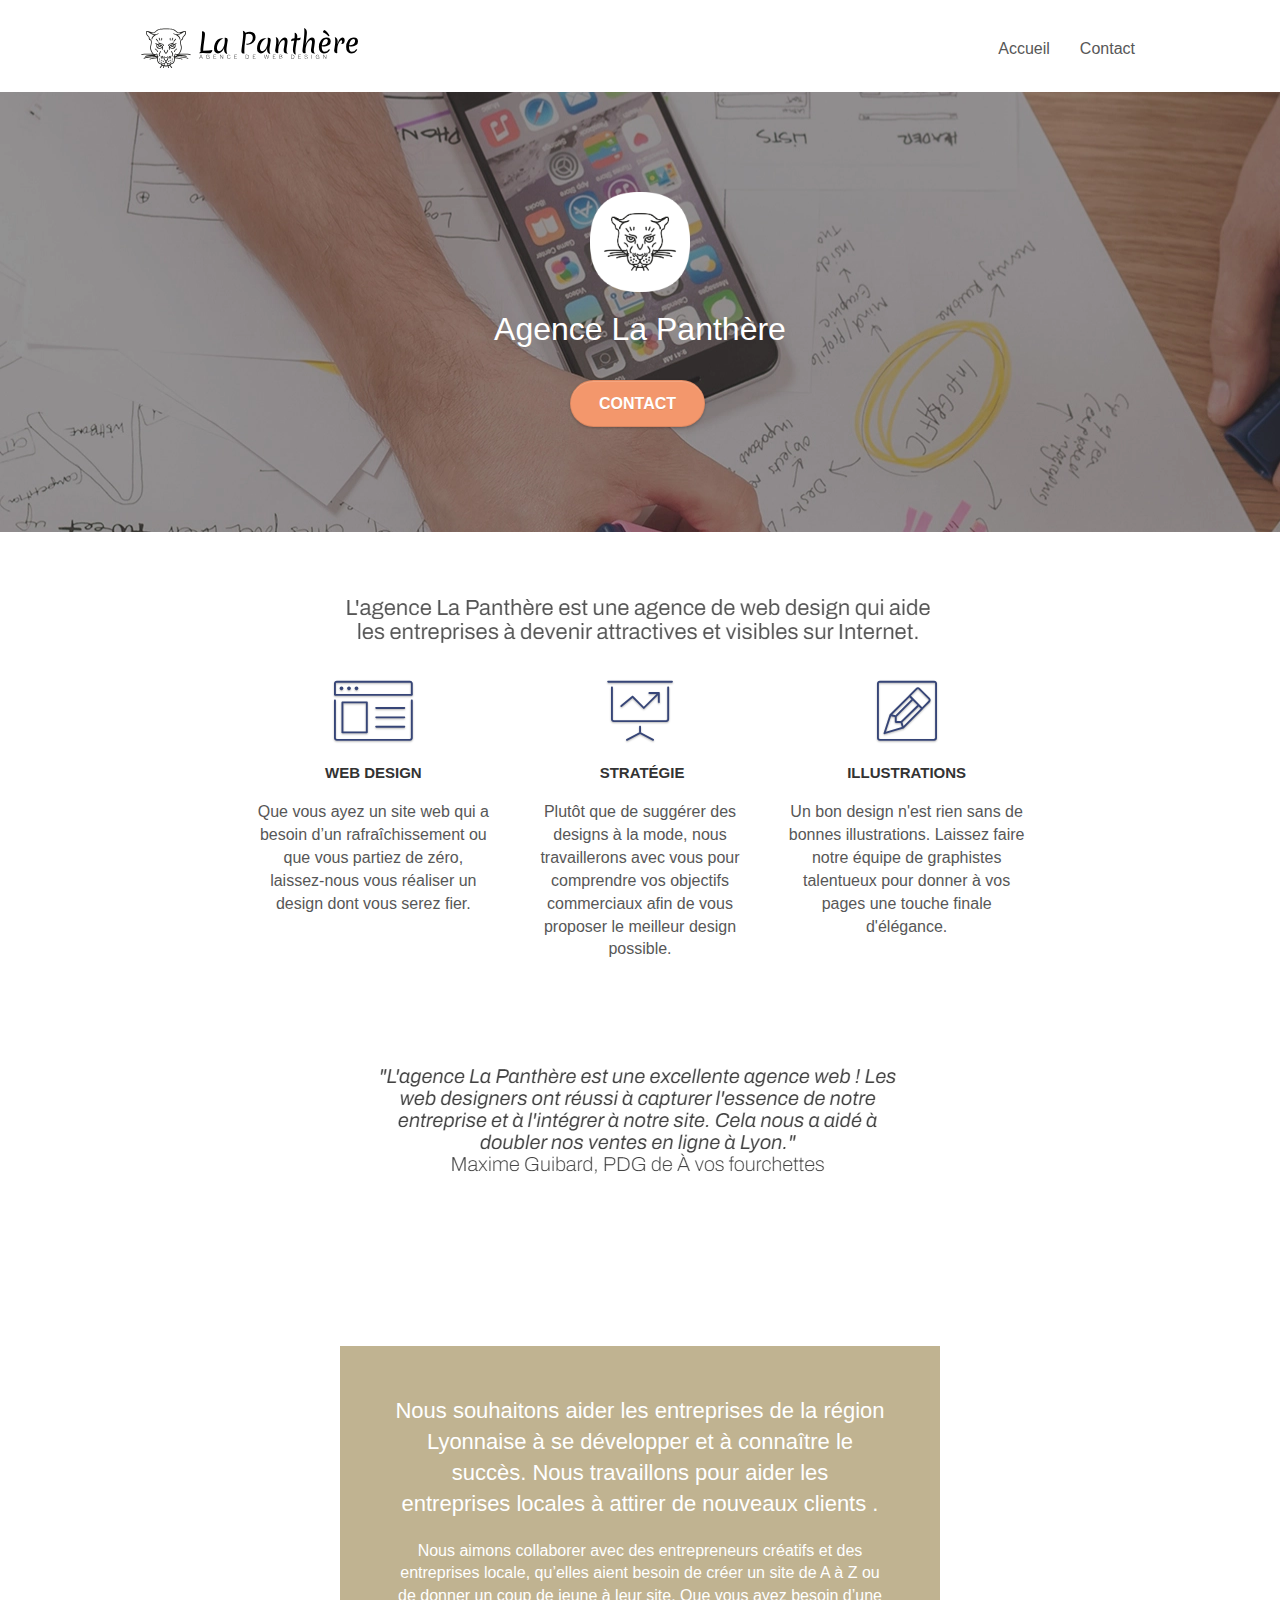
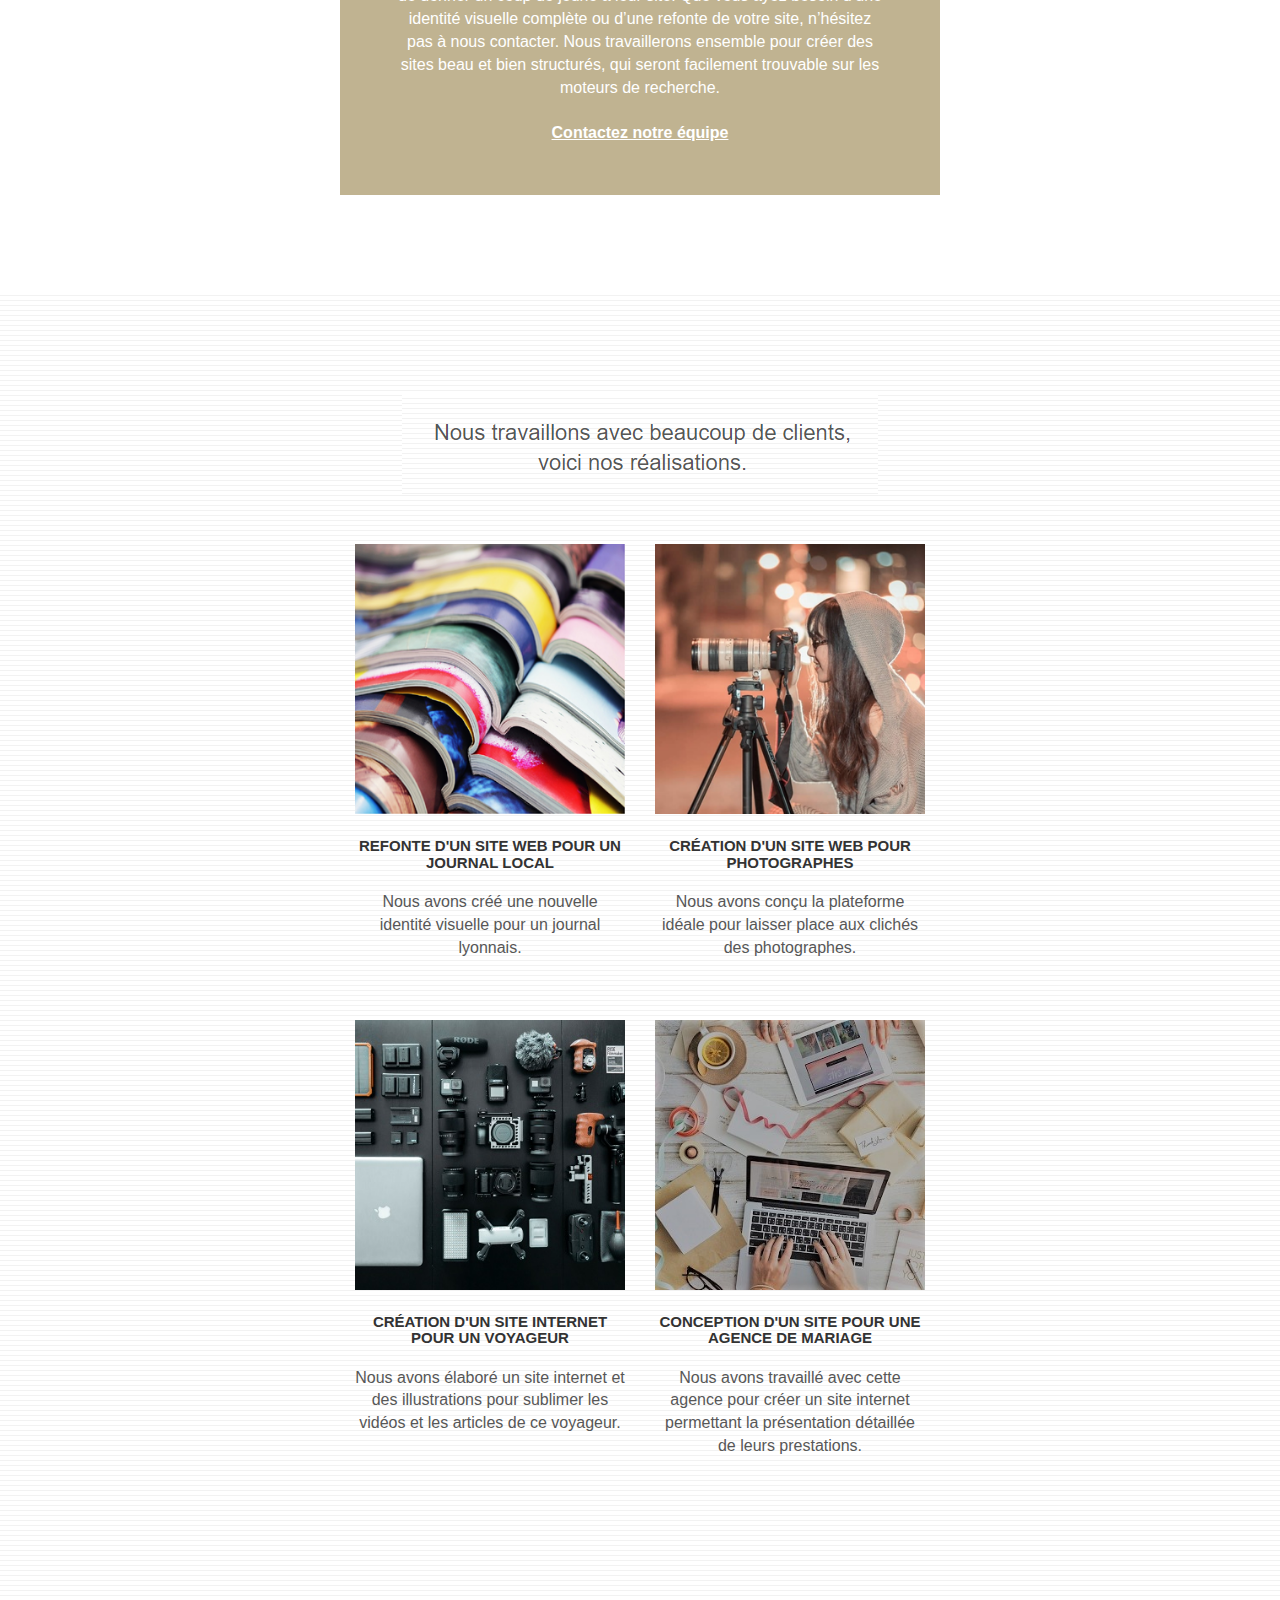
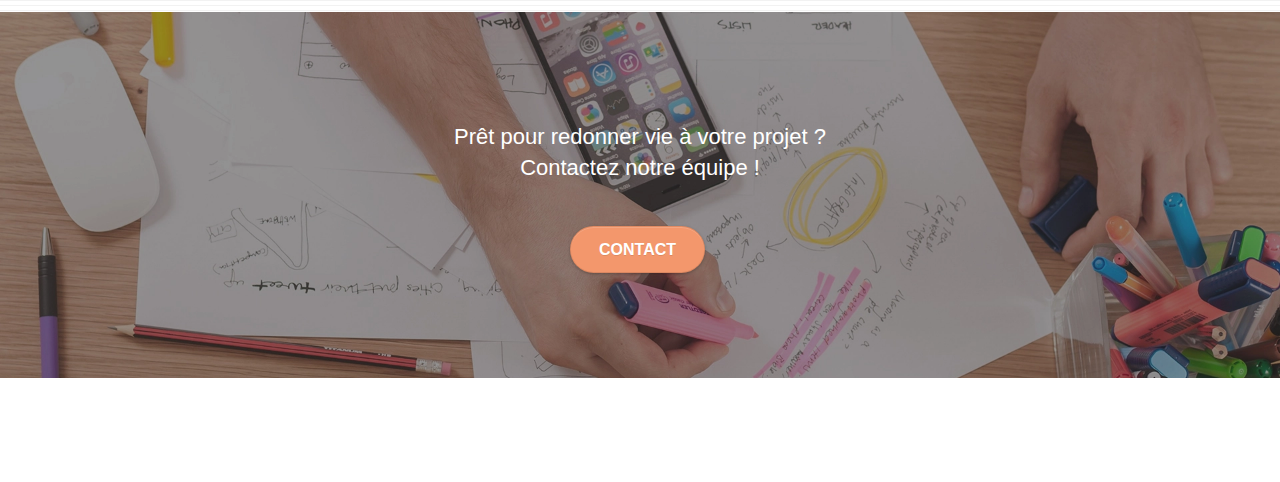
<file: index.html>
<!doctype html>
<html lang="fr">
<head>
    <meta charset="utf-8">
    <meta name="keywords" content="Lyon agence design">
    <meta name="description" content="Nous souhaitons aider les entreprises de la région Lyonnaise à se développer et à connaître le succès. Nous travaillons pour aider les entreprises locales à attirer de nouveaux clients .">
    <meta name="viewport" content="width=device-width, initial-scale=1.0, viewport-fit=cover">
    <link rel="shortcut icon" type="image/png" href="favicon.jpg">
    
	<link rel="stylesheet" type="text/css" href="./css/bootstrap.css">
	<link rel="stylesheet" type="text/css" href="style.css">
	<link rel="stylesheet" type="text/css" href="./css/font-awesome.css">
	<link rel="stylesheet" type="text/css" href="./css/et-line.css">
	
    
	<script src="./js/jquery-2.1.0.js"></script>
	<script src="./js/bootstrap.js"></script>
	<script src="./js/blocs.js"></script>
	<script src="./js/jquery.touchSwipe.js" defer></script>
	<script src="./js/gmaps.js"></script>

    <title>La Panthère agence de web design</title>

    
<!-- Analytics -->
 
<!-- Analytics END -->
    
</head>
<body>
<!-- Principal conteneur -->
<div class="page-container">
    
<!-- bloc-0 -->
<div class="bloc bgc-white l-bloc " id="bloc-0">
	<div class="container bloc-sm">

		<nav class="navbar row">
			<div class="navbar-header">
				<a class="navbar-brand" href="index.html"><img src="img/agence-la-panthere-monochrome.svg" alt="paris web design logo agence web meilleure agence" height="40" /></a>
				<button id="nav-toggle" type="button" class="ui-navbar-toggle navbar-toggle" data-toggle="collapse" data-target=".navbar-1">
					<span class="sr-only">Toggle navigation</span><span class="icon-bar"></span><span class="icon-bar"></span><span class="icon-bar"></span>
				</button>
			</div>
			<div class="collapse navbar-collapse navbar-1 special-dropdown-nav">
				<ul class="site-navigation nav navbar-nav">
					<li>
						<a href="index.html">Accueil</a>
					</li>
					<li>
					</li>
					<li>
						<a href="page2.html">Contact</a>
					</li>
				</ul>
			</div>
		</nav>
	</div>
</div>
<!-- bloc-0 END -->

<!-- bloc-1-presentation -->
<div class="bloc bgc-dark-slate-blue bg-banniere d-bloc bg-t-edge bloc-bg-texture texture-paper b-parallax" id="bloc-1-hero">
	<div class="container bloc-lg">
		<div class="row tight-width-whitespace">
			<div class="col-sm-12">
				<img src="img/logo.png" class="center-block image-resize-mode" width="100" alt="Agence La Panthère, agence web paris, création logo paris" />
				<h1 class="text-center hero-bloc-text tc-white ">
					Agence La Panthère
				</h1>
				<div class="text-center">
					<a href="page2.html" class="btn btn-lg btn-clean btn-rd cta-hero btn-atomic-tangerine" id="cta-hero">Contact</a>
				</div>
			</div>
		</div>
	</div>
</div>
<!-- bloc-1-presentation END -->

<!-- bloc-2-services -->
<div class="bloc bgc-white l-bloc" id="bloc-2-services">
	<div class="container bloc-md">
		<div class="row">
			<div class="col-sm-12 text-center">
				<img alt="agence web, agence web paris, web design paris, stratégie web" src="img/title.png" />
			</div>
		</div>
		<div class="row voffset-lg med-width-whitespace">
			<div class="col-sm-4">
				<div class="text-center">
					<span class="et-icon-browser sm-shadow icon-dark-slate-blue icons icon-lg"></span>
				</div>
				<h3 class="mg-md text-center">
					Web design
				</h3>
				<p class="text-center ">
					Que vous ayez un site web qui a besoin d&rsquo;un rafraîchissement ou que vous partiez de zéro, laissez-nous vous réaliser un design dont vous serez fier.
				</p>
			</div>
			<div class="col-sm-4">
				<div class="text-center">
					<span class="et-icon-presentation sm-shadow icon-dark-slate-blue icons icon-lg"></span>
				</div>
				<h3 class="mg-md text-center">
					&nbsp;Stratégie
				</h3>
				<p class="text-center ">
					Plutôt que de suggérer des designs à la mode, nous travaillerons avec vous pour comprendre vos objectifs commerciaux afin de vous proposer le meilleur design possible.<br>
				</p>
			</div>
			<div class="col-sm-4">
				<div class="text-center">
					<span class="et-icon-edit sm-shadow icon-dark-slate-blue icons icon-lg"></span>
				</div>
				<h3 class="mg-md text-center">
					Illustrations
				</h3>
				<p class="text-center ">
					Un bon design n'est rien sans de bonnes illustrations. Laissez faire notre équipe de graphistes talentueux pour donner à vos pages une touche finale d'élégance.
				</p>
			</div>
		</div>
		<div class="row voffset-lg voffset">
			<div class="col-xs-12 col-md-8 col-md-offset-2 text-center">
				<img alt="agence web, agence web paris, web design paris, stratégie web" src="img/citation.png" />

			</div>
		</div>
	</div>
</div>
<!-- bloc-2-services END -->

<!-- bloc-3-what-i-do -->
<div class="bloc tc-white bgc-atomic-tangerine bg-presentation d-bloc bloc-bg-texture texture-paper b-parallax" id="bloc-3-what-i-do">
	<div class="container bloc-lg">
		<div class="row tight-width-whitespace black-background">
			<div class="col-sm-12">
				<h2 class="mg-md text-center tc-white">
					Nous souhaitons aider les entreprises de la région Lyonnaise à se développer et à connaître le succès. Nous travaillons pour aider les entreprises locales à attirer de nouveaux clients .<br>
				</h2>
				<p class="text-center white">
					Nous aimons collaborer avec des entrepreneurs créatifs et des entreprises locale, qu’elles aient besoin de créer un site de A à Z ou de donner un coup de jeune à leur site. Que vous ayez besoin d’une identité visuelle complète ou d’une refonte de votre site, n’hésitez pas à nous contacter. Nous travaillerons ensemble pour créer des sites beau et bien structurés, qui seront facilement trouvable sur les moteurs de recherche. <br><br><a class="ltc-white bold-link" href="page2.html">Contactez notre équipe</a><br>
				</p>
			</div>
		</div>
	</div>
</div>
<!-- bloc-3-what-i-do END -->

<!-- bloc-4-portfolio -->
<div class="bloc bgc-white bg-lines-h2-bg bg-repeat l-bloc" id="bloc-4-portfolio">
	<div class="container bloc-lg">
		<div class="row">
			<div class="col-sm-12 text-center">
				<img alt="agence web, agence web paris, web design paris, stratégie web" src="img/title2.png" />
			</div>
		</div>
		<div class="row tight-width-whitespace portfolio-row">
			<div class="col-sm-6">
				<a href="#" data-lightbox="img/1.jpg" data-gallery-id="gallery-1" data-caption="Refonte d'un site web pour un journal local" data-frame="snapshot-lb"><img src="img/1.webp" alt="paris web design logo agence web meilleure agence et refonte site web journal" class="img-responsive portfolio-thumb" /></a>
				<h3 class="mg-md text-center">
					Refonte d'un site web pour un journal local
				</h3>
				<p class="text-center">
					Nous avons créé une nouvelle identité visuelle pour un journal lyonnais.
				</p>
			</div>
			<div class="col-sm-6">
				<a href="#" data-lightbox="img/2.jpg" data-gallery-id="gallery-1" data-caption="Création d'un site web pour photographes" data-frame="snapshot-lb"><img src="img/2.webp" class="img-responsive portfolio-thumb" alt="paris web design logo agence web meilleure agence, Création d'un site web pour photographes" /></a>
				<h3 class="mg-md text-center">
					Création d'un site web pour photographes
				</h3>
				<p class="text-center">
					Nous avons conçu la plateforme idéale pour laisser place aux clichés des photographes.
				</p>
			</div>
		</div>
		<div class="row tight-width-whitespace portfolio-row">
			<div class="col-sm-6">
				<a href="#" data-lightbox="img/3.bmp" data-gallery-id="gallery-1" data-caption="Création d'un site internet pour un voyageur" data-frame="snapshot-lb"><img src="img/3.webp" class="img-responsive portfolio-thumb" alt="paris web design logo agence web meilleure agence, Création d'un site web pour voyageur"/></a>
				<h3 class="mg-md text-center">
					Création d'un site internet pour un voyageur
				</h3>
				<p class="text-center">
					Nous avons élaboré un site internet et des illustrations pour sublimer les vidéos et les articles de ce voyageur.
				</p>
			</div>
			<div class="col-sm-6">
				<a href="#" data-lightbox="img/4.bmp" data-gallery-id="gallery-1" data-caption="Conception d'un site pour une agence de mariage" data-frame="snapshot-lb"><img src="img/4.webp" class="img-responsive portfolio-thumb" alt="paris web design logo agence web meilleure agence, Création d'un site web pour agence de mariage" /></a>
				<h3 class="mg-md text-center">
					Conception d'un site pour une agence de mariage
				</h3>
				<p class="text-center">
					Nous avons travaillé avec cette agence pour créer un site internet permettant la présentation détaillée de leurs prestations.
				</p>
			</div>
		</div>
	</div>
</div>
<!-- bloc-4-portfolio END -->

<!-- bloc-5-cta -->
<div class="bloc bgc-dark-slate-blue bg-banniere d-bloc bloc-bg-texture texture-paper" id="bloc-5-cta">
	<div class="container bloc-lg">
		<div class="row">
			<h2 class="mg-md text-center tc-white">
				Prêt pour redonner vie à votre projet ?<br>Contactez notre équipe !
			</h2>
			<div class="col-sm-12 text-center">
				<a href="page2.html" class="btn btn-atomic-tangerine btn-clean btn-rd btn-lg cta-hero">Contact</a>
			</div>
		</div>
	</div>
</div>
<!-- bloc-5-cta END -->

<!-- Footer - bloc-8 -->
<div class="bloc bgc-atomic-tangerine d-bloc" id="bloc-8">
	<div class="container bloc-sm">
		<div class="row">
			<div class="col-sm-12">
				<p class="text-center white">
					Agence La Panthère - Agence web basée à Lyon.<br>
				</p>
				<div class="row row-no-gutters social">
					<div class="col-sm-3">
						<div class="text-center">
							<a class="social" href="index.html" aria-label="Twitter"><span class="fa fa-twitter icon-md"></span></a>
						</div>
					</div>
					<div class="col-sm-3">
						<div class="text-center">
							<a class="social" href="index.html" aria-label="Facebook"><span class="fa fa-facebook icon-md"></span></a>
						</div>
					</div>
					<div class="col-sm-3">
						<div class="text-center">
							<a class="social" href="index.html" aria-label="Dribbble"><span class="fa fa-dribbble icon-md"></span></a>
						</div>
					</div>
					<div class="col-sm-3">
						<div class="text-center">
							<a class="social" href="index.html" aria-label="Instagram"><span class="fa fa-instagram icon-md"></span></a>
						</div>
					</div>
				</div>
			</div>
		</div>
	</div>
</div>
<!-- Footer - bloc-8 END -->

</div>
<!-- Principal conteneur END -->
    

</body>
</html>
</file>
<file: style.css>
body {
    margin: 0;
    padding: 0;
    background: #FFF;
    overflow-x: hidden;
    -webkit-font-smoothing: antialiased;
    -moz-osx-font-smoothing: grayscale;
}

a,
button {
    transition: all .3s ease-in-out;
    outline: none!important;
}

a:hover {
    text-decoration: none;
    cursor: pointer;
}

#page-loading-blocs-notifaction {
    position: fixed;
    top: 0;
    bottom: 0;
    width: 100%;
    z-index: 100000;
    background: #FFFFFF url("img/pageload-spinner.gif") no-repeat center center;
}

.bloc {
    width: 100%;
    clear: both;
    background: 50% 50% no-repeat;
    padding: 0 50px;
    -webkit-background-size: cover;
    -moz-background-size: cover;
    -o-background-size: cover;
    background-size: cover;
    position: relative;
}

.bloc .container {
    padding-left: 0;
    padding-right: 0;
}

.bloc-lg {
    padding: 100px 50px;
}

.bloc-md {
    padding: 50px;
}

.bloc-sm {
    padding: 20px 50px;
}

.bg-center,
.bg-l-edge,
.bg-r-edge,
.bg-t-edge,
.bg-b-edge,
.bg-tl-edge,
.bg-bl-edge,
.bg-tr-edge,
.bg-br-edge,
.bg-repeat {
    -webkit-background-size: auto!important;
    -moz-background-size: auto!important;
    -o-background-size: auto!important;
    background-size: auto!important;
}

.bg-repeat {
    background: repeat;
}

.bg-t-edge {
    background: top no-repeat;
}

.bloc-bg-texture::before {
    content: "";
    background-size: 2px 2px;
    position: absolute;
    top: 0;
    bottom: 0;
    left: 0;
    right: 0;
}

.b-parallax {
    background-attachment: fixed;
}

.d-bloc {
    color: rgba(255, 255, 255, .7);
}

.d-bloc button:hover {
    color: rgba(255, 255, 255, .9);
}

.d-bloc .icon-round,
.d-bloc .icon-square,
.d-bloc .icon-rounded,
.d-bloc .icon-semi-rounded-a,
.d-bloc .icon-semi-rounded-b {
    border-color: rgba(255, 255, 255, .9);
}

.d-bloc .divider-h span {
    border-color: rgba(255, 255, 255, .2);
}

.d-bloc .a-btn,
.d-bloc .navbar a,
.d-bloc .navbar-brand,
.d-bloc a .icon-sm,
.d-bloc a .icon-md,
.d-bloc a .icon-lg,
.d-bloc a .icon-xl,
.d-bloc h1 a,
.d-bloc h2 a,
.d-bloc h3 a,
.d-bloc h4 a,
.d-bloc h5 a,
.d-bloc h6 a,
.d-bloc p a {
    color: rgba(255, 255, 255, .6);
}

.d-bloc .a-btn:hover,
.d-bloc .navbar a:hover,
.d-bloc .navbar-brand:hover,
.d-bloc a:hover .icon-sm,
.d-bloc a:hover .icon-md,
.d-bloc a:hover .icon-lg,
.d-bloc a:hover .icon-xl,
.d-bloc h1 a:hover,
.d-bloc h2 a:hover,
.d-bloc h3 a:hover,
.d-bloc h4 a:hover,
.d-bloc h5 a:hover,
.d-bloc h6 a:hover,
.d-bloc p a:hover {
    color: rgba(255, 255, 255, 1);
}

.d-bloc .navbar-toggle .icon-bar {
    background: rgba(255, 255, 255, 1);
}

.d-bloc .btn-wire,
.d-bloc .btn-wire:hover {
    color: rgba(255, 255, 255, 1);
    border-color: rgba(255, 255, 255, 1);
}

.d-bloc .panel {
    color: rgba(0, 0, 0, .5);
}

.d-bloc .panel button:hover {
    color: rgba(0, 0, 0, .7);
}

.d-bloc .panel icon {
    border-color: rgba(0, 0, 0, .7);
}

.d-bloc .panel .divider-h span {
    border-color: rgba(0, 0, 0, .1);
}

.d-bloc .panel .a-btn {
    color: rgba(0, 0, 0, .6);
}

.d-bloc .panel .a-btn:hover {
    color: rgba(0, 0, 0, 1);
}

.d-bloc .panel .btn-wire,
.d-bloc .panel .btn-wire:hover {
    color: rgba(0, 0, 0, .7);
    border-color: rgba(0, 0, 0, .3);
}

.d-bloc .panel,
.l-bloc {
    color: rgba(0, 0, 0, .5);
}

.d-bloc .panel button:hover,
.l-bloc button:hover {
    color: rgba(0, 0, 0, .7);
}

.l-bloc .icon-round,
.l-bloc .icon-square,
.l-bloc .icon-rounded,
.l-bloc .icon-semi-rounded-a,
.l-bloc .icon-semi-rounded-b {
    border-color: rgba(0, 0, 0, .7);
}

.d-bloc .panel .divider-h span,
.l-bloc .divider-h span {
    border-color: rgba(0, 0, 0, .1);
}

.d-bloc .panel .a-btn,
.l-bloc .a-btn,
.l-bloc .navbar a,
.l-bloc .navbar-brand,
.l-bloc a .icon-sm,
.l-bloc a .icon-md,
.l-bloc a .icon-lg,
.l-bloc a .icon-xl,
.l-bloc h1 a,
.l-bloc h2 a,
.l-bloc h3 a,
.l-bloc h4 a,
.l-bloc h5 a,
.l-bloc h6 a,
.l-bloc p a {
    color: rgba(0, 0, 0, .6);
}

.d-bloc .panel .a-btn:hover,
.l-bloc .a-btn:hover,
.l-bloc .navbar a:hover,
.l-bloc .navbar-brand:hover,
.l-bloc a:hover .icon-sm,
.l-bloc a:hover .icon-md,
.l-bloc a:hover .icon-lg,
.l-bloc a:hover .icon-xl,
.l-bloc h1 a:hover,
.l-bloc h2 a:hover,
.l-bloc h3 a:hover,
.l-bloc h4 a:hover,
.l-bloc h5 a:hover,
.l-bloc h6 a:hover,
.l-bloc p a:hover {
    color: rgba(0, 0, 0, 1);
}

.l-bloc .navbar-toggle .icon-bar {
    color: rgba(0, 0, 0, .6);
}

.d-bloc .panel .btn-wire,
.d-bloc .panel .btn-wire:hover,
.l-bloc .btn-wire,
.l-bloc .btn-wire:hover {
    color: rgba(0, 0, 0, .7);
    border-color: rgba(0, 0, 0, .3);
}

.voffset {
    margin-top: 30px;
}

.voffset-lg {
    margin-top: 80px;
}

.row-no-gutters {
    margin-right: 0;
    margin-left: 0;
}

.row.row-no-gutters > [class^="col-"],
.row.row-no-gutters > [class*=" col-"] {
    padding-right: 0;
    padding-left: 0;
}

#bloc-1-hero h1 {
    font-size: 32px;
}

.navbar {
    margin-bottom: 0;
    z-index: 1;
}

.navbar-brand {
    height: auto;
    padding: 3px 15px;
    font-size: 25px;
    font-weight: normal;
    font-weight: 600;
    line-height: 44px;
}

.navbar-brand img {
    max-height: 200px;
    margin: 0 5px 0 0;
    display: inline;
}

.navbar-brand img[src$=svg] {
    min-width: 100px;
}

.nav-center .navbar-brand img {
    margin: 0;
}

.navbar .nav {
    padding-top: 2px;
    margin-right: -16px;
    float: right;
    z-index: 1;
}

.nav > li {
    float: left;
    margin-top: 4px;
    font-size: 16px;
}

.navbar-nav .open .dropdown-menu > li > a {
    text-align: inherit;
}

.nav > li a:hover,
.nav > li a:focus {
    background: transparent;
}

.navbar-toggle {
    margin: 10px 10px 0 0;
    border: 0px;
}

.navbar-toggle:hover {
    background: transparent!important;
}

.navbar-toggle .icon-bar {
    background-color: rgba(0, 0, 0, .5);
    width: 26px;
}

.nav-invert .navbar .nav {
    float: left;
}

.nav-invert .navbar-header,
.nav-invert .navbar-brand {
    float: right;
    position: relative;
    z-index: 2;
}

@media (min-width: 768px) {
    .site-navigation {
        position: absolute;
        top: 50%;
        right: 20px;
        transform: translate(0, -50%);
        -webkit-transform: translateY(-50%);
    }
    .nav > li .dropdown-menu a,
    .nav > li .dropdown-menu a:hover {
        color: #484848;
    }
    .nav-invert .site-navigation {
        left: 0;
        right: 0;
    }
    .nav-center {
        text-align: center;
    }
    .nav-center .navbar-header {
        width: 100%;
    }
    .nav-center .navbar-header,
    .nav-center .navbar-brand,
    .nav-center .nav > li {
        float: none;
        display: inline-block;
    }
    .nav-center .site-navigation {
        position: relative;
        width: 100%;
        right: 0;
        margin-right: 0px;
        margin-top: 20px;
    }
    .nav-center.mini-nav .navbar-toggle {
        float: none;
        margin: 10px auto 0;
    }
}

.nav > li > .dropdown a {
    background: none!important;
    display: block;
    padding: 14px 15px;
}

nav .caret {
    margin: 0 5px;
}

.dropdown-menu .dropdown-menu {
    top: -8px;
    left: 100%;
}

.dropdown-menu .dropmenu-flow-right {
    top: 100%;
    left: 0;
    margin-left: -1px;
    border-top-left-radius: 0;
    border-top-right-radius: 0;
}

.dropdown-menu .dropdown span {
    border: 4px solid black;
    border-top-color: transparent;
    border-right-color: transparent;
    border-bottom-color: transparent;
    margin: 6px -5px 0 0!important;
    float: right;
}

.mg-md {
    margin-top: 10px;
    margin-bottom: 20px;
}

.mg-lg {
    margin-top: 10px;
    margin-bottom: 40px;
}

.btn {
    margin: 0 5px 5px 0;
}

.btn.pull-right {
    margin: 0 0 5px 5px;
}

.btn-d,
.btn-d:hover,
.btn-d:focus {
    color: #FFF;
    background: rgba(0, 0, 0, .3);
}

button {
    outline: none!important;
}

.btn-rd {
    border-radius: 40px;
}

.btn-clean {
    border: 1px solid rgba(0, 0, 0, .08);
    border-bottom-color: rgba(0, 0, 0, .1);
    text-shadow: 0 1px 0 rgba(0, 0, 1, .1);
    box-shadow: 0 1px 3px rgba(0, 0, 1, .25), inset 0 1px 0 0 rgba(255, 255, 255, .15);
}

.icon-md {
    font-size: 30px!important;
}

.icon-lg {
    font-size: 60px!important;
}

.sm-shadow {
    text-shadow: 0 1px 2px rgba(0, 0, 0, .3);
}

.panel-sq,
.panel-sq .panel-heading,
.panel-sq .panel-footer {
    border-radius: 0;
}

.panel-rd {
    border-radius: 30px;
}

.panel-rd .panel-heading {
    border-radius: 29px 29px 0 0;
}

.panel-rd .panel-footer {
    border-radius: 0 0 29px 29px;
}

.form-control {
    border-color: rgba(0, 0, 0, .1);
    box-shadow: none;
}

.scrollToTop {
    width: 40px;
    height: 40px;
    position: fixed;
    bottom: 20px;
    right: 20px;
    opacity: 0;
    z-index: 500;
    transition: all .3s ease-in-out;
}

.scrollToTop span {
    margin-top: 6px;
}

.showScrollTop {
    font-size: 14px;
    opacity: 1;
}

a[data-lightbox] {
    position: relative;
    display: block;
    text-align: center;
}

a[data-lightbox]:hover::before {
    content: "+";
    font-family: "HelveticaNeue-Light", "Helvetica Neue Light", "Helvetica Neue", Helvetica, Arial;
    font-size: 32px;
    width: 50px;
    height: 50px;
    margin-left: -25px;
    border-radius: 50%;
    background: rgba(0, 0, 0, .6);
    color: #FFF;
    font-weight: 100;
    z-index: 1;
    position: absolute;
    top: 50%;
    transform: translateY(-50%);
    -webkit-transform: translateY(-50%);
}

a[data-lightbox]:hover img {
    opacity: 0.6;
    -webkit-animation-fill-mode: none;
    animation-fill-mode: none;
}

#lightbox-modal {
    display: flex;
    align-items: center;
}

#lightbox-modal .modal-dialog {
    width: 90%;
    max-width: 900px;
    margin: 0 auto 0;
}

#lightbox-modal .modal-dialog img {
    max-height: 90vh;
    margin: 0 auto;
}

.lightbox-caption {
    padding: 20px;
    color: #FFF;
    background: rgba(0, 0, 0, .5);
    position: absolute;
    left: 15px;
    right: 15px;
    bottom: 5px;
}

.close-lightbox {
    color: #FFF;
    font-size: 30px;
    position: absolute;
    top: 20px;
    right: 20px;
    z-index: 20;
    background: rgba(0, 0, 0, .5);
    border: none;
    line-height: 30px;
    padding: 0 9px 5px;
    opacity: 0.3;
}

.close-lightbox:hover,
.next-lightbox:hover,
.prev-lightbox:hover {
    opacity: 1.0;
    color: #FFF;
}

.next-lightbox,
.prev-lightbox {
    font-size: 20px;
    color: rgba(255, 255, 255, .9);
    background: rgba(0, 0, 0, .5);
    transition: all .2s ease-in-out;
    position: absolute;
    top: 45%;
    z-index: 1;
    opacity: 0.4;
}

.next-lightbox {
    padding: 6px 8px 1px 13px;
    right: 25px;
}

.prev-lightbox {
    padding: 6px 13px 1px 10px;
    left: 25px;
}

.snapshot-lb .modal-body {
    padding-bottom: 45px;
}

.snapshot-lb .lightbox-caption {
    padding: 0;
    color: rgba(0, 0, 0, .5);
    background: none;
}

h1,
h2,
h3,
h4,
h5,
h6,
p,
label,
.btn,
a {
    font-family: "helvetica";
    font-weight: 400;
    color: #575757!important;
}

.container {
    max-width: 1000px;
}

.hero-bloc-text {
    font-size: 38px;
}

.hero-bloc-text-sub {
    font-size: 36px;
}

.statement-bloc-text {
    line-height: 26px;
    font-style: italic;
    font-size: 20px;
    text-align: center;
    font-weight: lighter;
    max-width: 520px;
    margin: auto auto auto auto;
}

p {
    font-size: medium;
}

.tight-width-whitespace {
    max-width: 600px;
    margin: auto auto auto auto;
}

.h1 {
    font-size: 20px;
    font-family: "Open Sans";
}

.cta-hero {
    margin-top: 22px;
    color: #FFFFFF!important;
    text-transform: uppercase;
    padding: 12px 28px 12px 28px;
    font-size: 16px;
    font-weight: 700;
}

.social {
    max-width: 400px;
    margin: auto auto auto auto;
}

h2 {
    font-size: 22px;
    line-height: 1.4em;
}

h3 {
    font-size: 15px;
    text-transform: uppercase;
    font-weight: 700;
    color: #333333!important;
}

.med-width-whitespace {
    max-width: 800px;
    margin: auto auto auto auto;
    box-shadow: 0px 0px 0px #000000;
}

h1 {
    color: #333333!important;
}

h4 {
    color: #333333!important;
}

.icons {
    margin-bottom: 14px;
    margin-top: 24px;
}

.white {
    color: #FFFFFF!important;
    font-size: medium;
}

.portfolio-thumb {
    margin-bottom: 24px;
}

.portfolio-row {
    margin-bottom: 44px;
    margin-top: 50px;
}

.avatar {
    box-shadow: 0px 4px 9px rgba(0, 0, 0, 0.3);
}

.black-background {
    background-color: rgba(165, 147, 99, 0.7);
    padding: 40px 40px 40px 40px;
}

.bold-link {
    font-weight: 900;
    text-decoration: underline!important;
}

.bgc-white {
    background-color: #FFFFFF;
}

.tc-white {
    color: #FFFFFF!important;
}

.btn-atomic-tangerine {
    background: #F3976C;
    color: #FFFFFF!important;
}

.btn-atomic-tangerine:hover {
    background: #c27956!important;
    color: #FFFFFF!important;
}

.ltc-white {
    color: #FFFFFF!important;
}

.ltc-white:hover {
    color: #cccccc!important;
}

.ltc-atomic-tangerine {
    color: #F3976C!important;
}

.ltc-atomic-tangerine:hover {
    color: #c27956!important;
}

.icon-dark-slate-blue {
    color: #364577!important;
    border-color: #364577!important;
}

.bg-dots-bg {
    background-image: url("img/dots-bg.png");
}

.bg-lines-h2-bg {
    background-image: url("img/lines-h2-bg.png");
}

.bg-banniere {
    background-image: url("img/agence-la-panthere.webp");
}

.bg-presentation {
    background-image: url("img/image-de-presentation.webp");
}

@media (max-width: 1024px) {
    .bloc {
        padding-left: 20px;
        padding-right: 20px;
    }
    .bloc.full-width-bloc,
    .bloc-tile-2.full-width-bloc .container,
    .bloc-tile-3.full-width-bloc .container,
    .bloc-tile-4.full-width-bloc .container {
        padding-left: 0;
        padding-right: 0;
    }
}

@media (max-width: 992px) and (min-width: 768px) {
    .navbar .nav {
        max-width: 80%
    }
    .nav-center.navbar .nav {
        max-width: 100%
    }
}

@media only screen and (min-device-width: 768px) and (max-device-width: 1024px) and (orientation: landscape) {
    .b-parallax {
        background-attachment: scroll;
    }
}

@media only screen and (min-device-width: 1024px) and (max-device-width: 1366px) and (-webkit-min-device-pixel-ratio: 1.5) {
    .b-parallax {
        background-attachment: scroll;
    }
}

@media (max-width: 991px) {
    .container {
        width: 100%;
    }
    .b-parallax {
        background-attachment: scroll;
    }
    .page-container,
    #hero-bloc {
        overflow-x: hidden;
        position: relative;
    }
    .bloc {
        padding-left: constant(safe-area-inset-left);
        padding-right: constant(safe-area-inset-right);
    }
    .bloc-group,
    .bloc-group .bloc {
        display: block;
        width: 100%;
    }
    .bloc-fill-screen .fill-bloc-top-edge,
    .bloc-fill-screen .fill-bloc-bottom-edge {
        padding: 0 20px;
        padding-left: constant(safe-area-inset-left);
        padding-right: constant(safe-area-inset-right);
    }
}

@media (max-width: 767px) {
    .page-container {
        overflow-x: hidden;
        position: relative;
    }
    h1,
    h2,
    h3,
    h4,
    h5,
    h6,
    p,
    #disqus_thread {
        padding-left: 10px!important;
        padding-right: 10px!important;
    }
    .b-parallax {
        background-attachment: scroll;
    }
    .navbar .nav {
        padding-top: 0;
        border-top: 1px solid rgba(0, 0, 0, .2);
        float: none!important;
    }
    .navbar.row {
        margin-left: 0;
        margin-right: 0;
    }
    .site-navigation {
        position: inherit;
        transform: none;
        -webkit-transform: none;
        -ms-transform: none;
    }
    .nav > li {
        margin-top: 0;
        border-bottom: 1px solid rgba(0, 0, 0, .1);
        background: rgba(0, 0, 0, .05);
        text-align: left;
        padding-left: 15px;
        width: 100%;
    }
    .nav > li:hover {
        background: rgba(0, 0, 0, .08);
    }
    .dropdown .dropdown a .caret {
        float: none;
        margin: 5px 0 0 10px!important;
        border: 4px solid black;
        border-bottom-color: transparent;
        border-right-color: transparent;
        border-left-color: transparent;
    }
    #hero-bloc .navbar .nav {
        background: rgba(0, 0, 0, .8);
    }
    #hero-bloc .navbar .nav a {
        color: rgba(255, 255, 255, .6);
    }
    .hero {
        padding: 50px 0;
    }
    .hero-nav {
        left: -1px;
        right: -1px;
    }
    .navbar-collapse {
        padding: 0;
        overflow-x: hidden;
        -webkit-box-shadow: none;
        box-shadow: none;
    }
    .navbar-brand img {
        max-height: 40px;
        width: auto;
    }
    .nav-invert .navbar-header {
        float: none;
        width: 100%;
    }
    .nav-invert .navbar-toggle {
        float: left;
        margin-left: 10px;
    }
    .bloc {
        padding-left: 0;
        padding-right: 0;
    }
    .bloc-xxl,
    .bloc-xl,
    .bloc-lg {
        padding: 40px 0;
    }
    .bloc-sm,
    .bloc-md {
        padding-left: 0;
        padding-right: 0;
    }
    .bloc-tile-2 .container,
    .bloc-tile-3 .container,
    .bloc-tile-4 .container,
    .bloc-fill-screen .fill-bloc-top-edge,
    .bloc-fill-screen .fill-bloc-bottom-edge {
        padding-left: 0;
        padding-right: 0;
    }
    .a-block {
        padding: 0 10px;
    }
    .btn-dwn {
        display: none;
    }
    .voffset {
        margin-top: 5px;
    }
    .voffset-md {
        margin-top: 20px;
    }
    .voffset-lg {
        margin-top: 30px;
    }
    form {
        padding: 5px;
    }
    .close-lightbox {
        display: inline-block;
    }
    .blocsapp-device-iphone5 {
        background-size: 216px 425px;
        padding-top: 60px;
        width: 216px;
        height: 425px;
    }
    .blocsapp-device-iphone5 img {
        width: 180px;
        height: 320px;
    }
}

@media (max-width: 400px) {
    .bloc {
        padding-left: 0;
        padding-right: 0;
    }
}

@media (max-width: 767px) {
    .bloc-mob-center-text {
        text-align: center;
    }
}
</file>
<file: css/et-line.css>
@font-face {
    font-family: et-line;
    src: url(../fonts/et-line.eot);
    src: url(../fonts/et-line.eot?#iefix) format('embedded-opentype'), url(../fonts/et-line.woff) format('woff'), url(../fonts/et-line.ttf) format('truetype'), url(../fonts/et-line.svg#et-line) format('svg');
    font-weight: 400;
    font-style: normal
}

.et-icon-adjustments,
.et-icon-alarmclock,
.et-icon-anchor,
.et-icon-aperture,
.et-icon-attachment,
.et-icon-bargraph,
.et-icon-basket,
.et-icon-beaker,
.et-icon-bike,
.et-icon-book-open,
.et-icon-briefcase,
.et-icon-browser,
.et-icon-calendar,
.et-icon-camera,
.et-icon-caution,
.et-icon-chat,
.et-icon-circle-compass,
.et-icon-clipboard,
.et-icon-clock,
.et-icon-cloud,
.et-icon-compass,
.et-icon-desktop,
.et-icon-dial,
.et-icon-document,
.et-icon-documents,
.et-icon-download,
.et-icon-dribbble,
.et-icon-edit,
.et-icon-envelope,
.et-icon-expand,
.et-icon-facebook,
.et-icon-flag,
.et-icon-focus,
.et-icon-gears,
.et-icon-genius,
.et-icon-gift,
.et-icon-global,
.et-icon-globe,
.et-icon-googleplus,
.et-icon-grid,
.et-icon-happy,
.et-icon-hazardous,
.et-icon-heart,
.et-icon-hotairballoon,
.et-icon-hourglass,
.et-icon-key,
.et-icon-laptop,
.et-icon-layers,
.et-icon-lifesaver,
.et-icon-lightbulb,
.et-icon-linegraph,
.et-icon-linkedin,
.et-icon-lock,
.et-icon-magnifying-glass,
.et-icon-map,
.et-icon-map-pin,
.et-icon-megaphone,
.et-icon-mic,
.et-icon-mobile,
.et-icon-newspaper,
.et-icon-notebook,
.et-icon-paintbrush,
.et-icon-paperclip,
.et-icon-pencil,
.et-icon-phone,
.et-icon-picture,
.et-icon-pictures,
.et-icon-piechart,
.et-icon-presentation,
.et-icon-pricetags,
.et-icon-printer,
.et-icon-profile-female,
.et-icon-profile-male,
.et-icon-puzzle,
.et-icon-quote,
.et-icon-recycle,
.et-icon-refresh,
.et-icon-ribbon,
.et-icon-rss,
.et-icon-sad,
.et-icon-scissors,
.et-icon-scope,
.et-icon-search,
.et-icon-shield,
.et-icon-speedometer,
.et-icon-strategy,
.et-icon-streetsign,
.et-icon-tablet,
.et-icon-target,
.et-icon-telescope,
.et-icon-toolbox,
.et-icon-tools,
.et-icon-tools-2,
.et-icon-trophy,
.et-icon-tumblr,
.et-icon-twitter,
.et-icon-upload,
.et-icon-video,
.et-icon-wallet,
.et-icon-wine {
    font-family: et-line;
    speak: none;
    font-style: normal;
    font-weight: 400;
    font-variant: normal;
    text-transform: none;
    line-height: 1;
    -webkit-font-smoothing: antialiased;
    -moz-osx-font-smoothing: grayscale;
    display: inline-block
}

.et-icon-mobile:before {
    content: "\e000"
}

.et-icon-laptop:before {
    content: "\e001"
}

.et-icon-desktop:before {
    content: "\e002"
}

.et-icon-tablet:before {
    content: "\e003"
}

.et-icon-phone:before {
    content: "\e004"
}

.et-icon-document:before {
    content: "\e005"
}

.et-icon-documents:before {
    content: "\e006"
}

.et-icon-search:before {
    content: "\e007"
}

.et-icon-clipboard:before {
    content: "\e008"
}

.et-icon-newspaper:before {
    content: "\e009"
}

.et-icon-notebook:before {
    content: "\e00a"
}

.et-icon-book-open:before {
    content: "\e00b"
}

.et-icon-browser:before {
    content: "\e00c"
}

.et-icon-calendar:before {
    content: "\e00d"
}

.et-icon-presentation:before {
    content: "\e00e"
}

.et-icon-picture:before {
    content: "\e00f"
}

.et-icon-pictures:before {
    content: "\e010"
}

.et-icon-video:before {
    content: "\e011"
}

.et-icon-camera:before {
    content: "\e012"
}

.et-icon-printer:before {
    content: "\e013"
}

.et-icon-toolbox:before {
    content: "\e014"
}

.et-icon-briefcase:before {
    content: "\e015"
}

.et-icon-wallet:before {
    content: "\e016"
}

.et-icon-gift:before {
    content: "\e017"
}

.et-icon-bargraph:before {
    content: "\e018"
}

.et-icon-grid:before {
    content: "\e019"
}

.et-icon-expand:before {
    content: "\e01a"
}

.et-icon-focus:before {
    content: "\e01b"
}

.et-icon-edit:before {
    content: "\e01c"
}

.et-icon-adjustments:before {
    content: "\e01d"
}

.et-icon-ribbon:before {
    content: "\e01e"
}

.et-icon-hourglass:before {
    content: "\e01f"
}

.et-icon-lock:before {
    content: "\e020"
}

.et-icon-megaphone:before {
    content: "\e021"
}

.et-icon-shield:before {
    content: "\e022"
}

.et-icon-trophy:before {
    content: "\e023"
}

.et-icon-flag:before {
    content: "\e024"
}

.et-icon-map:before {
    content: "\e025"
}

.et-icon-puzzle:before {
    content: "\e026"
}

.et-icon-basket:before {
    content: "\e027"
}

.et-icon-envelope:before {
    content: "\e028"
}

.et-icon-streetsign:before {
    content: "\e029"
}

.et-icon-telescope:before {
    content: "\e02a"
}

.et-icon-gears:before {
    content: "\e02b"
}

.et-icon-key:before {
    content: "\e02c"
}

.et-icon-paperclip:before {
    content: "\e02d"
}

.et-icon-attachment:before {
    content: "\e02e"
}

.et-icon-pricetags:before {
    content: "\e02f"
}

.et-icon-lightbulb:before {
    content: "\e030"
}

.et-icon-layers:before {
    content: "\e031"
}

.et-icon-pencil:before {
    content: "\e032"
}

.et-icon-tools:before {
    content: "\e033"
}

.et-icon-tools-2:before {
    content: "\e034"
}

.et-icon-scissors:before {
    content: "\e035"
}

.et-icon-paintbrush:before {
    content: "\e036"
}

.et-icon-magnifying-glass:before {
    content: "\e037"
}

.et-icon-circle-compass:before {
    content: "\e038"
}

.et-icon-linegraph:before {
    content: "\e039"
}

.et-icon-mic:before {
    content: "\e03a"
}

.et-icon-strategy:before {
    content: "\e03b"
}

.et-icon-beaker:before {
    content: "\e03c"
}

.et-icon-caution:before {
    content: "\e03d"
}

.et-icon-recycle:before {
    content: "\e03e"
}

.et-icon-anchor:before {
    content: "\e03f"
}

.et-icon-profile-male:before {
    content: "\e040"
}

.et-icon-profile-female:before {
    content: "\e041"
}

.et-icon-bike:before {
    content: "\e042"
}

.et-icon-wine:before {
    content: "\e043"
}

.et-icon-hotairballoon:before {
    content: "\e044"
}

.et-icon-globe:before {
    content: "\e045"
}

.et-icon-genius:before {
    content: "\e046"
}

.et-icon-map-pin:before {
    content: "\e047"
}

.et-icon-dial:before {
    content: "\e048"
}

.et-icon-chat:before {
    content: "\e049"
}

.et-icon-heart:before {
    content: "\e04a"
}

.et-icon-cloud:before {
    content: "\e04b"
}

.et-icon-upload:before {
    content: "\e04c"
}

.et-icon-download:before {
    content: "\e04d"
}

.et-icon-target:before {
    content: "\e04e"
}

.et-icon-hazardous:before {
    content: "\e04f"
}

.et-icon-piechart:before {
    content: "\e050"
}

.et-icon-speedometer:before {
    content: "\e051"
}

.et-icon-global:before {
    content: "\e052"
}

.et-icon-compass:before {
    content: "\e053"
}

.et-icon-lifesaver:before {
    content: "\e054"
}

.et-icon-clock:before {
    content: "\e055"
}

.et-icon-aperture:before {
    content: "\e056"
}

.et-icon-quote:before {
    content: "\e057"
}

.et-icon-scope:before {
    content: "\e058"
}

.et-icon-alarmclock:before {
    content: "\e059"
}

.et-icon-refresh:before {
    content: "\e05a"
}

.et-icon-happy:before {
    content: "\e05b"
}

.et-icon-sad:before {
    content: "\e05c"
}

.et-icon-facebook:before {
    content: "\e05d"
}

.et-icon-twitter:before {
    content: "\e05e"
}

.et-icon-googleplus:before {
    content: "\e05f"
}

.et-icon-rss:before {
    content: "\e060"
}

.et-icon-tumblr:before {
    content: "\e061"
}

.et-icon-linkedin:before {
    content: "\e062"
}

.et-icon-dribbble:before {
    content: "\e063"
}
</file>
